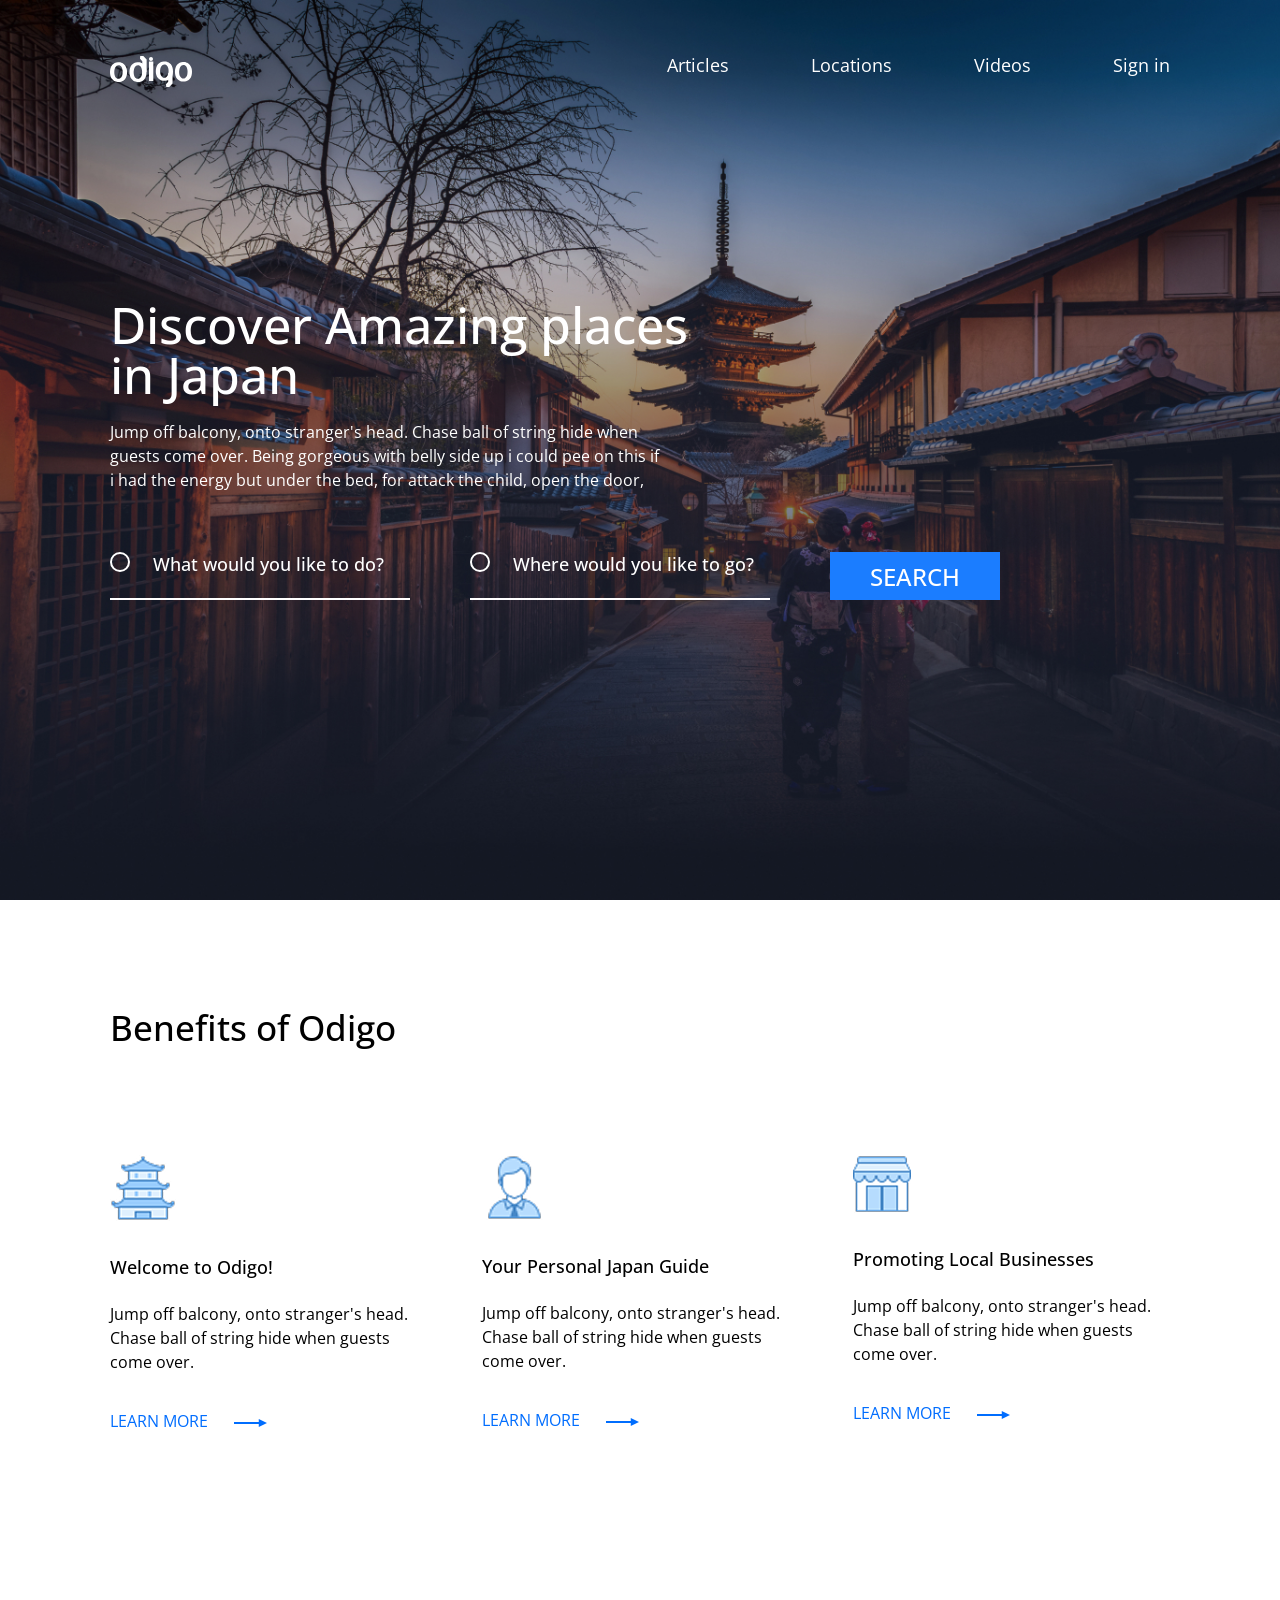
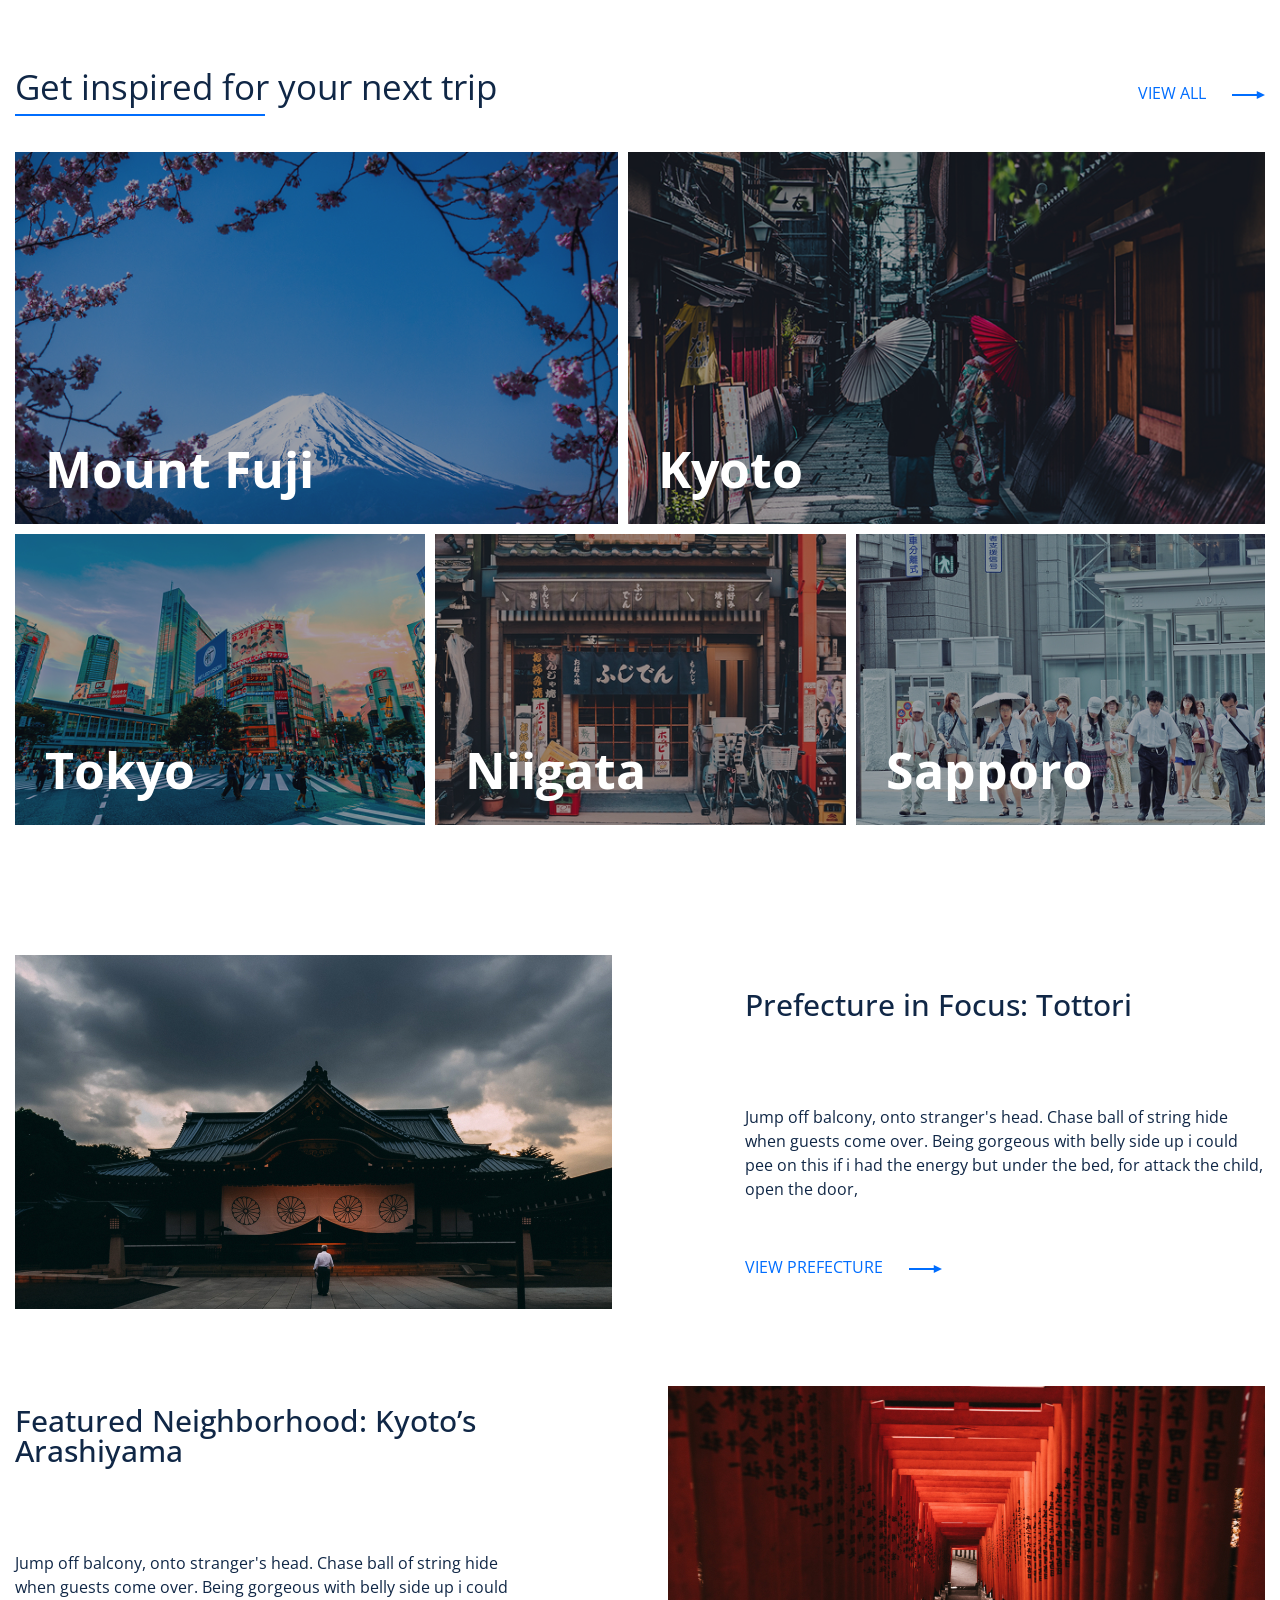
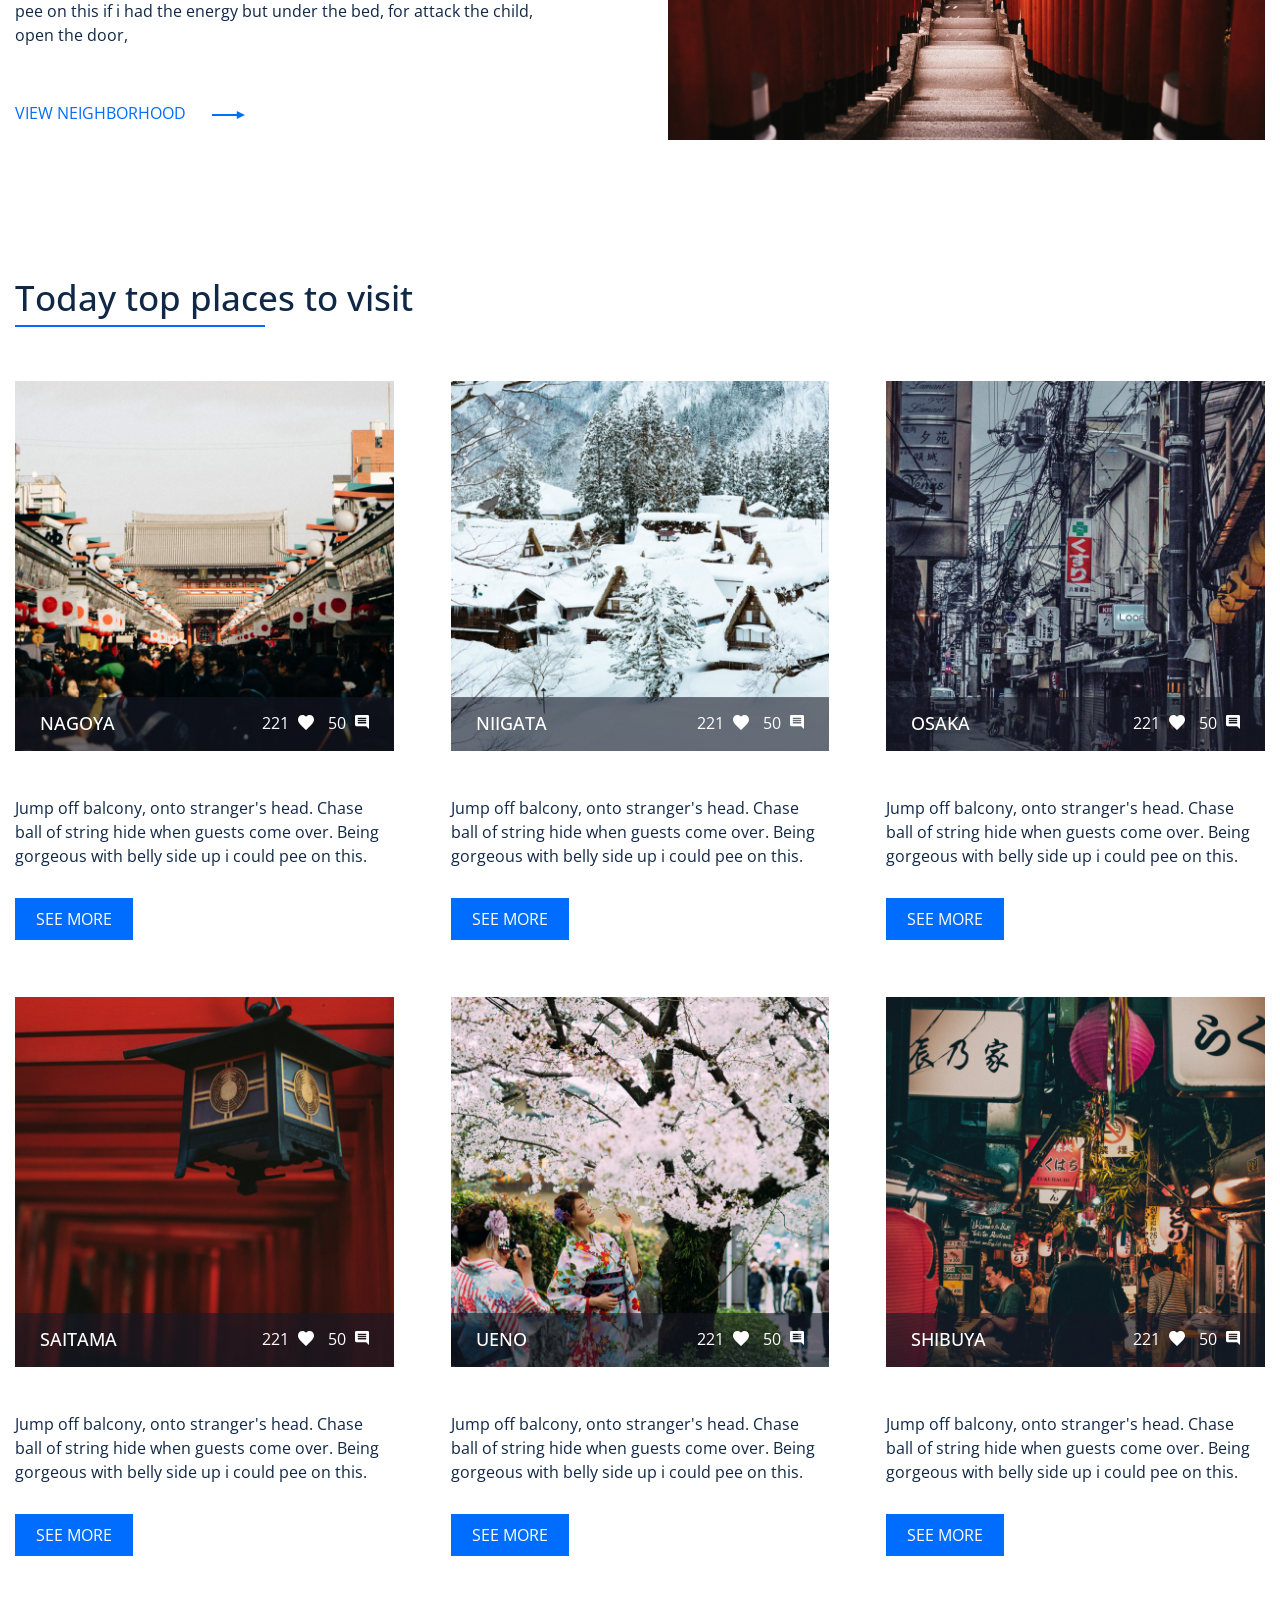
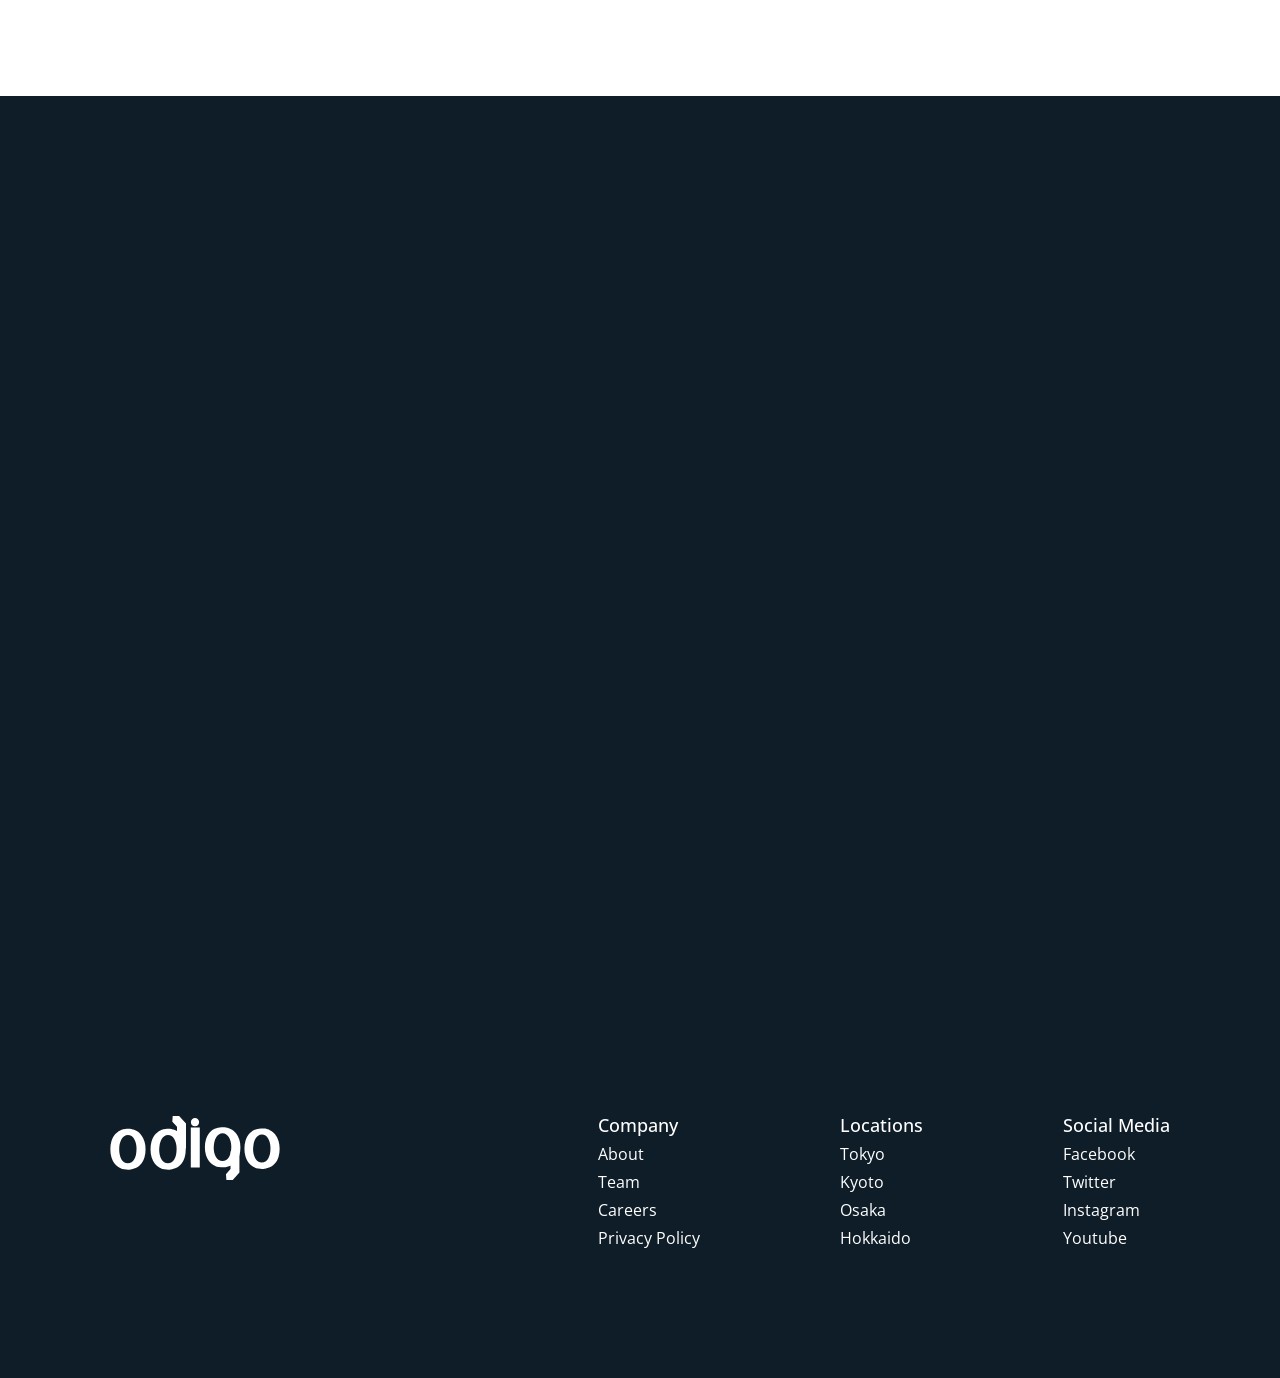
<file: index.html>
<!DOCTYPE html>
<html lang="en">

<head>
	<meta charset="UTF-8">
	<meta name="viewport" content="width=device-width, initial-scale=1.0">
	<title>Document</title>
	<link rel="stylesheet" href="css/style.css">
</head>

<body>
	<div class="wrapper">
		<header class="header">
			<div class="container">
				<img src="./img/svg/Logo.svg" alt="" class="header__logotype">
				<nav class="header__menu menu">
					<ul class="menu__items">
						<li><a href="#" class="menu__item">Articles</a></li>
						<li><a href="#" class="menu__item">Locations</a></li>
						<li><a href="#" class="menu__item">Videos</a></li>
						<li><a href="#" class="menu__item">Sign in</a></li>
					</ul>
				</nav>
			</div>
		</header>
		<main class="main">
			<section class="welcome">
				<div class="container">
					<div class="welcome__body">
						<h1 class="welcome__title">Discover Amazing places in Japan</h1>
						<p class="welcome__text">Jump off balcony, onto stranger's head. Chase ball of string hide when
							guests
							come
							over. Being gorgeous with belly side up i could pee on this if i had the energy but under
							the
							bed,
							for
							attack the child, open the door,</p>
						<div class="welcome__search search">
							<div class="search__field"><input placeholder="What would you like to do?" type="text"
									class="search__to-do"></div>
							<div class="search__field"><input placeholder="Where would you like to go?" type="text"
									class="search__to-go"></div>
							<button class="search__search">SEARCH</button>
						</div>
					</div>
				</div>
			</section>

			<section class="benefits">
				<div class="container">
					<h2 class="benefits__title">Benefits of Odigo</h2>
					<div class="benefits__items">
						<div class="benefits__item">
							<img src="./img/home.png" alt="" class="benefits__img">
							<h3 class="benefits__subtitle">Welcome to Odigo!</h3>
							<p class="benefits__about">Jump off balcony, onto stranger's head. Chase ball of string
								hide
								when guests come over.</p>
							<a href="" class="benefits__more link">LEARN MORE</a>
						</div>
						<div class="benefits__item">
							<img src="./img/person.png" alt="" class="benefits__img">
							<h3 class="benefits__subtitle">Your Personal Japan Guide</h3>
							<p class="benefits__about">Jump off balcony, onto stranger's head. Chase ball of string
								hide
								when guests come over.</p>
							<a href="" class="benefits__more link">LEARN MORE</a>
						</div>
						<div class="benefits__item">
							<img src="./img/store.png" alt="" class="benefits__img">
							<h3 class="benefits__subtitle">Promoting Local Businesses</h3>
							<p class="benefits__about">Jump off balcony, onto stranger's head. Chase ball of string
								hide
								when guests come over.</p>
							<a href="" class="benefits__more link">LEARN MORE</a>
						</div>
					</div>
				</div>
			</section>

			<section class="cities-to-trip">
				<div class="container-big">
					<div class="cities-to-trip__about-trip about-trip">
						<h2 class="about-trip__title">Get inspired for your next trip</h2>
						<a href="#" class="about-trip__link link">VIEW ALL</a>
					</div>
					<div class="cities-to-trip__list-cities list-sities">
						<div class="list-sities__top">
							<div class="list-sities__item">
								<img src="./img/cities-to-trip/mount-fuji.jpg" alt="" class="list-sities__img">
								<div class="list-sities__mask"></div>
								<h2 class="list-sities__title">Mount Fuji</h2>
							</div>
							<div class="list-sities__item">
								<img src="./img/cities-to-trip/kyoto.jpg" alt="" class="list-sities__img">
								<div class="list-sities__mask"></div>
								<h2 class="list-sities__title">Kyoto</h2>
							</div>
						</div>
						<div class="list-sities__bottom">
							<div class="list-sities__item">
								<img src="./img/cities-to-trip/tokyo.jpg" alt="" class="list-sities__img">
								<div class="list-sities__mask"></div>
								<h2 class="list-sities__title">Tokyo</h2>
							</div>
							<div class="list-sities__item">
								<img src="./img/cities-to-trip/niigata.jpg" alt="" class="list-sities__img">
								<div class="list-sities__mask"></div>
								<h2 class="list-sities__title">Niigata</h2>
							</div>
							<div class="list-sities__item">
								<img src="./img/cities-to-trip/sapporo.jpg" alt="" class="list-sities__img">
								<div class="list-sities__mask"></div>
								<h2 class="list-sities__title">Sapporo</h2>
							</div>
						</div>
					</div>
				</div>
			</section>

			<section class="about">
				<div class="container-big">
					<div class="about__row row-about">
						<img src="./img/about/tottori.jpg" alt="" class="row-about__img">
						<div class="row-about__about">
							<h2 class="row-about__title">Prefecture in Focus: Tottori</h2>
							<p class="row-about__text">Jump off balcony, onto stranger's head. Chase ball of string hide
								when guests come over. Being gorgeous with belly side up i could pee on this if i had
								the energy but under the bed, for attack the child, open the door,</p>
							<a href="#" class="row-about__link link">VIEW PREFECTURE</a>
						</div>
					</div>
					<div class="about__row row-about">
						<div class="row-about__about">
							<h2 class="row-about__title">Featured Neighborhood: Kyoto’s Arashiyama</h2>
							<p class="row-about__text">Jump off balcony, onto stranger's head. Chase ball of string hide
								when guests come over. Being gorgeous with belly side up i could pee on this if i had
								the energy but under the bed, for attack the child, open the door,</p>
							<a href="#" class="row-about__link link">VIEW NEIGHBORHOOD</a>
						</div>
						<img src="./img/about/kyoto.jpg" alt="" class="row-about__img">
					</div>
				</div>
			</section>

			<section class="today-top-places">
				<div class="container-big">
					<h2 class="today-top-places__title">Today top places to visit</h2>
					<div class="today-top-places__items items-today">
						<div class="items-today__item">
							<div class="items-today__image image-items">
								<img src="./img/today/NAGOYA.jpg" alt="" class="items-today__img">
								<div class="image-items__about">
									<h3 class="image-items__title">NAGOYA</h3>
									<div class="image-items__likes">
										<span class="image-items__likes-quantity">221</span>
										<img src="./img/today/like.svg" alt="" class="image-items__likes-icon">
									</div>
									<div class="image-items__comments">
										<span class="image-items__comments-quantity">50</span>
										<img src="./img/today/comment.svg" alt="" class="image-items__comments-icon">
									</div>
								</div>
							</div>
							<p class="items-today__text">Jump off balcony, onto stranger's head. Chase ball of string
								hide when guests come over. Being gorgeous with belly side up i could pee on this.</p>
							<a class="items-today__button" href="">SEE MORE</a>
						</div>
						<div class="items-today__item">
							<div class="items-today__image image-items">
								<img src="./img/today/NIIGATA.jpg" alt="" class="items-today__img">
								<div class="image-items__about">
									<h3 class="image-items__title">NIIGATA</h3>
									<div class="image-items__likes">
										<span class="image-items__likes-quantity">221</span>
										<img src="./img/today/like.svg" alt="" class="image-items__likes-icon">
									</div>
									<div class="image-items__comments">
										<span class="image-items__comments-quantity">50</span>
										<img src="./img/today/comment.svg" alt="" class="image-items__comments-icon">
									</div>
								</div>
							</div>
							<p class="items-today__text">Jump off balcony, onto stranger's head. Chase ball of string
								hide when guests come over. Being gorgeous with belly side up i could pee on this.</p>
							<a class="items-today__button" href="">SEE MORE</a>
						</div>
						<div class="items-today__item">
							<div class="items-today__image image-items">
								<img src="./img/today/OSAKA.jpg" alt="" class="items-today__img">
								<div class="image-items__about">
									<h3 class="image-items__title">OSAKA</h3>
									<div class="image-items__likes">
										<span class="image-items__likes-quantity">221</span>
										<img src="./img/today/like.svg" alt="" class="image-items__likes-icon">
									</div>
									<div class="image-items__comments">
										<span class="image-items__comments-quantity">50</span>
										<img src="./img/today/comment.svg" alt="" class="image-items__comments-icon">
									</div>
								</div>
							</div>
							<p class="items-today__text">Jump off balcony, onto stranger's head. Chase ball of string
								hide when guests come over. Being gorgeous with belly side up i could pee on this.</p>
							<a class="items-today__button" href="">SEE MORE</a>
						</div>
						<div class="items-today__item">
							<div class="items-today__image image-items">
								<img src="./img/today/SAITAMA.jpg" alt="" class="items-today__img">
								<div class="image-items__about">
									<h3 class="image-items__title">SAITAMA</h3>
									<div class="image-items__likes">
										<span class="image-items__likes-quantity">221</span>
										<img src="./img/today/like.svg" alt="" class="image-items__likes-icon">
									</div>
									<div class="image-items__comments">
										<span class="image-items__comments-quantity">50</span>
										<img src="./img/today/comment.svg" alt="" class="image-items__comments-icon">
									</div>
								</div>
							</div>
							<p class="items-today__text">Jump off balcony, onto stranger's head. Chase ball of string
								hide when guests come over. Being gorgeous with belly side up i could pee on this.</p>
							<a class="items-today__button" href="">SEE MORE</a>
						</div>
						<div class="items-today__item">
							<div class="items-today__image image-items">
								<img src="./img/today/UENO.jpg" alt="" class="items-today__img">
								<div class="image-items__about">
									<h3 class="image-items__title">UENO</h3>
									<div class="image-items__likes">
										<span class="image-items__likes-quantity">221</span>
										<img src="./img/today/like.svg" alt="" class="image-items__likes-icon">
									</div>
									<div class="image-items__comments">
										<span class="image-items__comments-quantity">50</span>
										<img src="./img/today/comment.svg" alt="" class="image-items__comments-icon">
									</div>
								</div>
							</div>
							<p class="items-today__text">Jump off balcony, onto stranger's head. Chase ball of string
								hide when guests come over. Being gorgeous with belly side up i could pee on this.</p>
							<a class="items-today__button" href="">SEE MORE</a>
						</div>
						<div class="items-today__item">
							<div class="items-today__image image-items">
								<img src="./img/today/SHIBUYA.jpg" alt="" class="items-today__img">
								<div class="image-items__about">
									<h3 class="image-items__title">SHIBUYA</h3>
									<div class="image-items__likes">
										<span class="image-items__likes-quantity">221</span>
										<img src="./img/today/like.svg" alt="" class="image-items__likes-icon">
									</div>
									<div class="image-items__comments">
										<span class="image-items__comments-quantity">50</span>
										<img src="./img/today/comment.svg" alt="" class="image-items__comments-icon">
									</div>
								</div>
							</div>
							<p class="items-today__text">Jump off balcony, onto stranger's head. Chase ball of string
								hide when guests come over. Being gorgeous with belly side up i could pee on this.</p>
							<a class="items-today__button" href="">SEE MORE</a>
						</div>
					</div>
				</div>
			</section>

			<section class="foot-media">
				<div class="foot-video">
					<iframe src="https://www.youtube.com/embed/D48T0wNm96w" frameborder="0"
						allow="accelerometer; autoplay; clipboard-write; encrypted-media; gyroscope; picture-in-picture"
						allowfullscreen class="foot-video"></iframe>
				</div>
			</section>
		</main>
		<footer class="footer">
			<div class="container">
				<img src="./img/svg/Logo.svg" alt="" class="footer__logo">
				<div class="footer__links">
					<div class="footer__links-items foot-links">
						<h2 class="foot-links__title">Company</h2>
						<ul class="foot-links__list">
							<li><a href="#" class="foot-links__item">About</a></li>
							<li><a href="#" class="foot-links__item">Team</a></li>
							<li><a href="#" class="foot-links__item">Careers</a></li>
							<li><a href="#" class="foot-links__item">Privacy Policy</a></li>
						</ul>
					</div>
					<div class="footer__links-items foot-links">
						<h2 class="foot-links__title">Locations</h2>
						<ul class="foot-links__list">
							<li><a href="#" class="foot-links__item">Tokyo</a></li>
							<li><a href="#" class="foot-links__item">Kyoto</a></li>
							<li><a href="#" class="foot-links__item">Osaka</a></li>
							<li><a href="#" class="foot-links__item">Hokkaido</a></li>
						</ul>
					</div>
					<div class="footer__links-items foot-links">
						<h2 class="foot-links__title">Social Media</h2>
						<ul class="foot-links__list">
							<li><a href="#" class="foot-links__item">Facebook</a></li>
							<li><a href="#" class="foot-links__item">Twitter</a></li>
							<li><a href="#" class="foot-links__item">Instagram</a></li>
							<li><a href="#" class="foot-links__item">Youtube</a></li>
						</ul>
					</div>
				</div>
			</div>
		</footer>
	</div>
</body>


</html>
</file>
<file: css/style.css>
@charset "UTF-8";
/*Обнуление*/
@import url("https://fonts.googleapis.com/css2?family=Open+Sans:ital,wght@0,300..800;1,300..800&display=swap");
* {
  padding: 0;
  margin: 0;
  border: 0;
}

*, *:before, *:after {
  -moz-box-sizing: border-box;
  -webkit-box-sizing: border-box;
  box-sizing: border-box;
}

:focus, :active {
  outline: none;
}

a:focus, a:active {
  outline: none;
}

nav, footer, header, aside {
  display: block;
}

html, body {
  height: 100%;
  width: 100%;
  font-size: 100%;
  line-height: 1;
  font-size: 14px;
  -ms-text-size-adjust: 100%;
  -moz-text-size-adjust: 100%;
  -webkit-text-size-adjust: 100%;
}

input, button, textarea {
  font-family: inherit;
}

input::-ms-clear {
  display: none;
}

button {
  cursor: pointer;
}

button::-moz-focus-inner {
  padding: 0;
  border: 0;
}

a, a:visited {
  text-decoration: none;
}

a:hover {
  text-decoration: none;
}

ul li {
  list-style: none;
}

img {
  vertical-align: top;
}

h1, h2, h3, h4, h5, h6 {
  font-size: inherit;
  font-weight: inherit;
}

/*--------------------*/
body {
  font-family: "Open Sans", sans-serif;
  background-color: #fff;
  font-size: 16px;
}

.wrapper {
  min-height: 100%;
  overflow: hidden;
}

.container {
  max-width: 1090px;
  padding: 0 15px;
  margin: 0 auto;
}

.container-big {
  max-width: 1310px;
  padding: 0 15px;
  margin: 0 auto;
}

.link {
  color: #006DFE;
}
.link::after {
  content: url("../img/svg/Shape.svg");
  margin-left: 26px;
}

.link:hover {
  opacity: 0.8;
}

a:hover {
  opacity: 0.8;
}

.header {
  padding: 56px 0;
}
.header .container {
  display: flex;
  justify-content: space-between;
}
.header__logotype {
  width: 82px;
  height: 31px;
}
.menu__items {
  display: flex;
  gap: 82px;
}
.menu__item {
  color: #fff;
  font-size: 18px;
}

.welcome {
  height: 100vh;
  margin-top: -143px;
  display: flex;
  align-items: center;
  background: url("../img/welcome.jpg") 0 0/cover no-repeat;
  color: #fff;
}
.welcome .container {
  width: 100%;
}
.welcome__body {
  display: flex;
  flex-direction: column;
}
.welcome__title {
  max-width: 620px;
  margin-bottom: 20px;
  font-weight: 500;
  font-size: 50px;
}
.welcome__text {
  max-width: 550px;
  margin-bottom: 60px;
  line-height: 24px;
}
.search {
  display: flex;
  gap: 60px;
}
.search__field {
  display: flex;
  width: 300px;
  border-bottom: 2px solid #fff;
  padding-bottom: 22px;
}
.search__field::before {
  content: url("../img/svg/Oval.svg");
}
.search input {
  width: 100%;
  background-color: rgba(0, 0, 0, 0);
  padding-left: 23px;
}
.search input, .search input::placeholder {
  color: #fff;
  font-weight: 500;
  font-size: 18px;
  line-height: 24px;
}
.search__search {
  padding: 0 39px;
  background-color: #1B7DFF;
  width: 170px;
  height: 48px;
  font-size: 24px;
  font-weight: 500;
  color: #fff;
}
.search__search:hover {
  opacity: 0.8;
}

.benefits {
  max-width: 1262px;
  margin: 0 auto;
  padding: 110px 0;
  background-color: #fff;
}
.benefits__title {
  margin-bottom: 110px;
  font-weight: 500;
  font-size: 35px;
}
.benefits__items {
  display: flex;
  gap: 55px;
}
.benefits__item {
  max-width: 317px;
}
.benefits__img {
  margin-bottom: 37px;
}
.benefits__subtitle {
  margin-bottom: 26px;
  font-weight: 500;
  font-size: 18px;
}
.benefits__about {
  margin-bottom: 39px;
  line-height: 24px;
}
.cities-to-trip {
  padding: 130px 0;
}
.about-trip {
  display: flex;
  justify-content: space-between;
  align-items: center;
  margin-bottom: 36px;
}
.about-trip__title {
  display: inline-block;
  font-size: 35px;
  color: #102746;
}
.about-trip__title::after {
  content: "";
  display: block;
  margin-top: 10px;
  width: 250px;
  height: 2px;
  background-color: #006DFE;
}
.list-sities__top {
  display: flex;
  flex-direction: row;
  gap: 10px;
  margin-bottom: 10px;
}
.list-sities__bottom {
  display: flex;
  flex-direction: row;
  gap: 10px;
}
.list-sities__item {
  position: relative;
}
.list-sities__img {
  display: inline-block;
  width: 100%;
  position: relative;
}
.list-sities__mask {
  width: 100%;
  height: 100%;
  position: absolute;
  left: 0;
  top: 0;
  background-color: rgba(21, 24, 36, 0.4);
}
.list-sities__title {
  position: absolute;
  z-index: 3;
  bottom: 30px;
  left: 30px;
  font-weight: 700;
  font-size: 50px;
  color: #fff;
}

.row-about {
  display: flex;
  flex-direction: row;
  justify-content: space-between;
  align-items: center;
  gap: 108px;
  margin-bottom: 77px;
}
.row-about:last-child {
  margin-bottom: 0px;
}
.row-about__about {
  display: flex;
  flex-direction: column;
  width: 520px;
  color: #102746;
}
.row-about__title {
  margin-bottom: 85px;
  font-size: 30px;
  font-weight: 500;
}
.row-about__text {
  margin-bottom: 58px;
  line-height: 24px;
}
.today-top-places {
  color: #102746;
  margin: 140px 0;
}
.today-top-places__title {
  margin-bottom: 54px;
  font-weight: 500;
  font-size: 35px;
}
.today-top-places__title::after {
  content: "";
  display: block;
  margin-top: 10px;
  width: 250px;
  height: 2px;
  background-color: #006DFE;
}
.today-top-places__items {
  display: grid;
  grid-template-columns: repeat(3, 1fr);
  grid-template-rows: repeat(2, auto);
  gap: 57px;
}

.items-today__item {
  max-width: 386px;
}
.items-today__img {
  width: 100%;
}
.items-today__text {
  margin-bottom: 30px;
  line-height: 24px;
}
.items-today__button {
  display: flex;
  justify-content: center;
  align-items: center;
  width: 118px;
  height: 42px;
  color: #fff;
  background-color: #006DFE;
}

.image-items {
  position: relative;
  color: #fff;
  margin-bottom: 45px;
}
.image-items__about {
  display: grid;
  grid-template-columns: 1fr auto auto;
  align-items: center;
  width: 100%;
  height: 55px;
  padding: 0 25px;
  position: absolute;
  left: 0;
  bottom: 0;
}
.image-items__title {
  font-weight: 500;
  font-size: 18px;
}
.image-items__likes {
  margin-right: 14px;
}
.image-items__likes-quantity {
  margin-right: 5px;
}
.image-items__comments-quantity {
  margin-right: 5px;
}
.foot-video {
  width: 100%;
  position: relative;
  background-color: #0E1D28;
  height: 100vh;
}

.footer {
  padding: 120px 0;
  background-color: #0E1D28;
}
.footer .container {
  display: flex;
  justify-content: space-between;
}
.footer__logo {
  width: 170px;
  height: 64px;
}
.footer__links {
  display: flex;
  gap: 140px;
}
.foot-links {
  display: flex;
  flex-direction: column;
}
.foot-links__title {
  margin-bottom: 12px;
  font-weight: 500;
  font-size: 18px;
  color: #fff;
}
.foot-links a {
  color: #fff;
}
.foot-links__list {
  display: flex;
  flex-direction: column;
}
.foot-links__list li {
  margin-bottom: 12px;
}
@media (max-width: 1000px) {
  .list-sities__title {
    font-size: 30px;
  }
  .row-about {
    gap: 50px;
  }
  .row-about__img {
    max-width: 400px;
  }
  .row-about__title {
    margin-bottom: 40px;
  }
}
@media (max-width: 900px) {
  .benefits {
    padding: 55px 0;
  }
  .welcome {
    align-items: center;
  }
  .welcome__body {
    align-items: center;
  }
  .welcome__body h1 {
    text-align: center;
  }
  .search {
    flex-wrap: wrap;
    justify-content: center;
    gap: 30px;
  }
  .cities-to-trip {
    padding: 55px 0;
  }
  .today-top-places {
    margin: 55px 0;
  }
  .today-top-places__items {
    grid-template-columns: repeat(2, 1fr);
    grid-template-rows: repeat(3, auto);
  }
}
@media (max-width: 800px) {
  .footer {
    padding: 60px 0;
  }
  .row-about {
    flex-direction: column;
  }
  .row-about {
    text-align: center;
  }
  .row-about__img {
    max-width: 100%;
  }
  .footer .container {
    flex-direction: column;
    align-items: center;
    gap: 30px;
  }
}
@media (max-width: 700px) {
  .about-trip__title {
    font-size: 25px;
  }
  .list-sities__title {
    font-size: 25px;
  }
}
@media (max-width: 660px) {
  .search {
    flex-direction: column;
    align-items: center;
  }
  .benefits__title {
    margin-bottom: 55px;
  }
  .header {
    padding: 25px 0;
  }
  .header .container {
    flex-direction: column;
    align-items: center;
    gap: 20px;
  }
  .welcome {
    margin-top: -119px;
  }
  .welcome__title {
    font-size: 30px;
  }
  .benefits__items {
    flex-direction: column;
    align-items: center;
  }
  .benefits__item {
    display: flex;
    flex-direction: column;
    align-items: center;
    text-align: center;
  }
  .benefits__img {
    max-width: 66px;
    max-height: 66px;
  }
}
@media (max-width: 550px) {
  .menu__items {
    gap: 40px;
  }
}
@media (max-width: 500px) {
  .today-top-places__items {
    grid-template-columns: 1fr;
    grid-template-rows: auto;
  }
  .items-today__item {
    max-width: 100%;
  }
}
</file>
